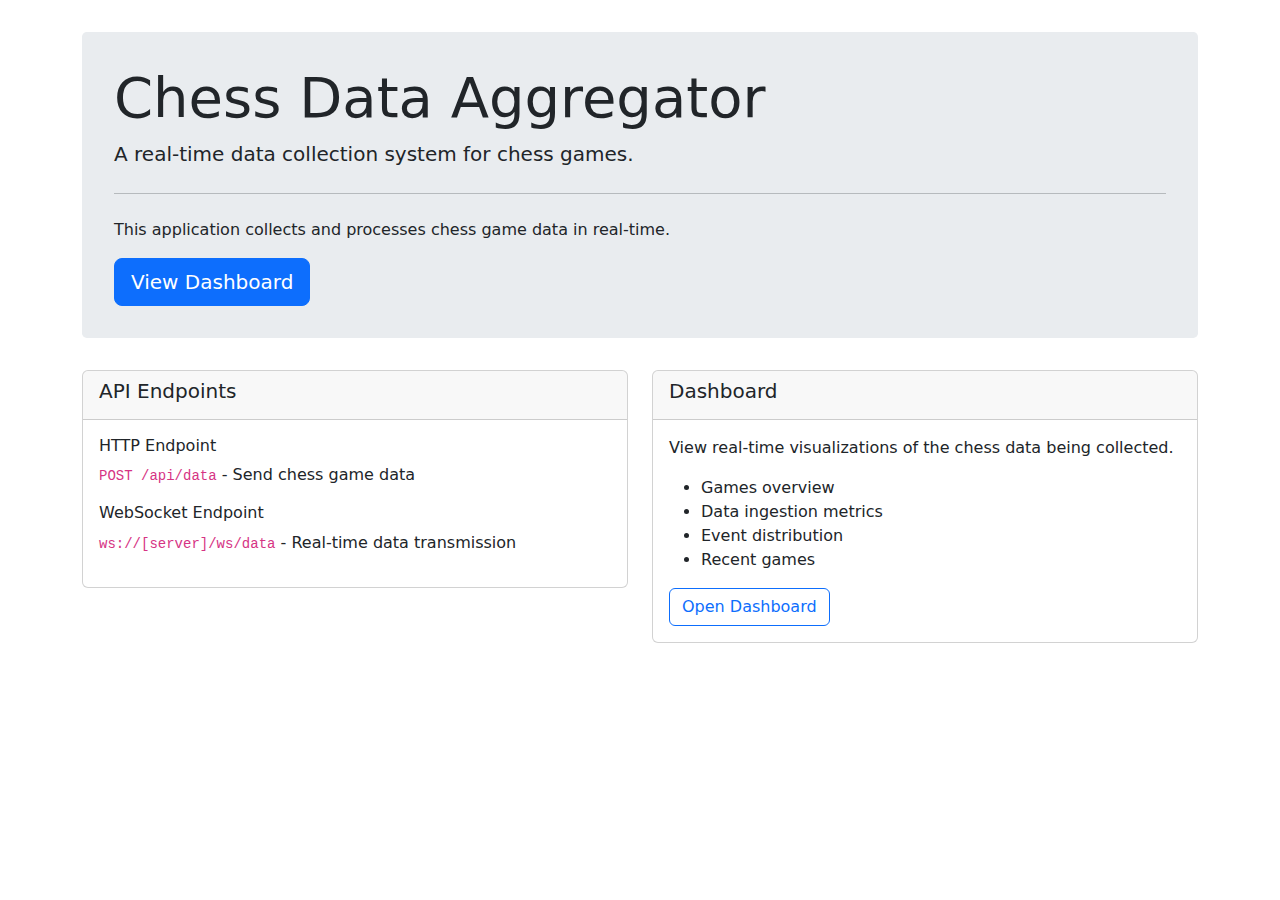
<file: data_aggregator/src/templates/index.html>
<!DOCTYPE html>
<html lang="en">
<head>
    <meta charset="UTF-8">
    <meta name="viewport" content="width=device-width, initial-scale=1.0">
    <title>Chess Data Aggregator</title>
    <link href="https://cdn.jsdelivr.net/npm/bootstrap@5.3.0-alpha1/dist/css/bootstrap.min.css" rel="stylesheet">
    <style>
        body {
            padding-top: 2rem;
            padding-bottom: 2rem;
        }
        .jumbotron {
            padding: 2rem;
            margin-bottom: 2rem;
            background-color: #e9ecef;
            border-radius: .3rem;
        }
    </style>
</head>
<body>
    <div class="container">
        <div class="jumbotron">
            <h1 class="display-4">Chess Data Aggregator</h1>
            <p class="lead">A real-time data collection system for chess games.</p>
            <hr class="my-4">
            <p>This application collects and processes chess game data in real-time.</p>
            <a class="btn btn-primary btn-lg" href="/dashboard" role="button">View Dashboard</a>
        </div>

        <div class="row">
            <div class="col-md-6">
                <div class="card mb-4">
                    <div class="card-header">
                        <h5 class="card-title">API Endpoints</h5>
                    </div>
                    <div class="card-body">
                        <h6>HTTP Endpoint</h6>
                        <p><code>POST /api/data</code> - Send chess game data</p>
                        
                        <h6>WebSocket Endpoint</h6>
                        <p><code>ws://[server]/ws/data</code> - Real-time data transmission</p>
                    </div>
                </div>
            </div>
            
            <div class="col-md-6">
                <div class="card mb-4">
                    <div class="card-header">
                        <h5 class="card-title">Dashboard</h5>
                    </div>
                    <div class="card-body">
                        <p>View real-time visualizations of the chess data being collected.</p>
                        <ul>
                            <li>Games overview</li>
                            <li>Data ingestion metrics</li>
                            <li>Event distribution</li>
                            <li>Recent games</li>
                        </ul>
                        <a href="/dashboard" class="btn btn-outline-primary">Open Dashboard</a>
                    </div>
                </div>
            </div>
        </div>
    </div>

    <script src="https://cdn.jsdelivr.net/npm/bootstrap@5.3.0-alpha1/dist/js/bootstrap.bundle.min.js"></script>
</body>
</html>
</file>
